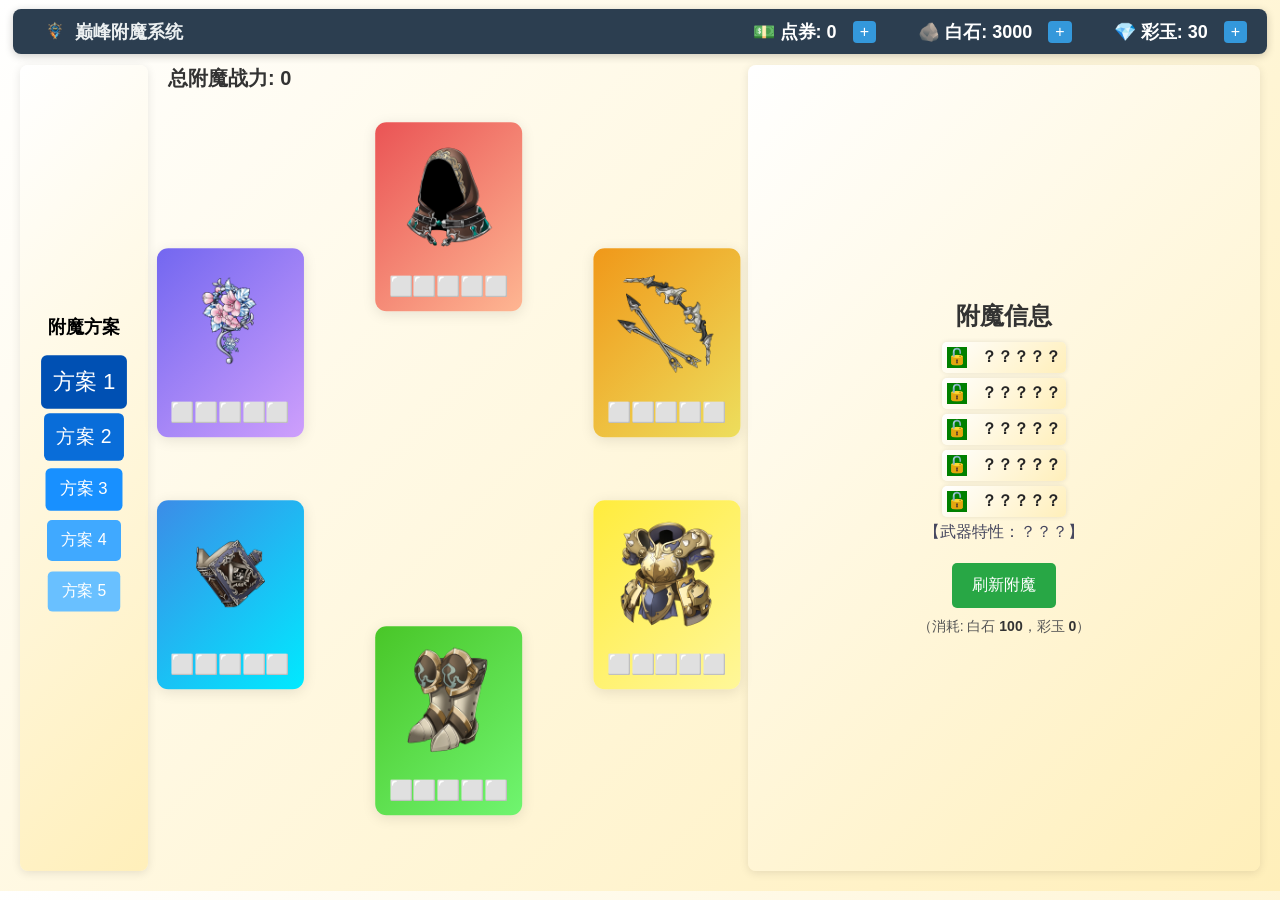
<file: index.html>
<!DOCTYPE html>
<html lang="zh">
<head>
    <meta charset="UTF-8">
    <meta name="viewport" content="width=device-width, initial-scale=1.0">
    <title>附魔战力系统</title>
    <link rel="icon" href="./favicon.ico" type="image/x-icon">
    <link rel="stylesheet" href="./assets/css/main.css">
</head>
<body>
<!-- 加载弹窗 -->
<div class="load-background" id="loadBackground"></div>
<div id="loadDiag" class="loader"></div>
<div id="loadDiag_info"></div>

    <!-- 顶侧栏 -->
    <div class="top-bar">
        <div class="title" onclick="showCustomDialog_setting()">
            <img src="./favicon.webp" alt="logo" class="title-logo">
            <span>巅峰附魔系统</span>
        </div>
        <!-- 点券、白石和彩玉数量 -->
        <div id="resources">
            <div>
                <span>💵&nbsp;点券: <span id="money">0</span></span>
                <button class="add-button" onclick="updateShop_money();openShop()">+</button>
            </div>
            &nbsp;&nbsp;&nbsp;&nbsp;&nbsp;
            <div>
                <span>🪨&nbsp;白石: <span id="whiteStone">0</span></span>
                <button class="add-button" onclick="updateShop_whiteStone();openShop()">+</button>
            </div>
            &nbsp;&nbsp;&nbsp;&nbsp;&nbsp;
            <div>
                <span>💎&nbsp;彩玉: <span id="colorGem">0</span></span>
                <button class="add-button" onclick="updateShop_colorGem();openShop()">+</button>
            </div>
        </div>
    </div>

    <!-- 主体区域 -->
    <div class="main-container">
        <!-- 左侧栏 -->
        <div id="leftBar" class="left-bar">
            <!-- 附魔方案 -->
            <div id="enchantment-options" class="section-title">方案</div>
            <ul>
                <li><button id="eo_1" class="eo-button" onclick="switchEnchant(1)">1</button></li>
                <li><button id="eo_2" class="eo-button" onclick="switchEnchant(2)">2</button></li>
                <li><button id="eo_3" class="eo-button" onclick="switchEnchant(3)">3</button></li>
                <li><button id="eo_4" class="eo-button" onclick="switchEnchant(4)">4</button></li>
                <li><button id="eo_5" class="eo-button" onclick="switchEnchant(5)">5</button></li>
            </ul>
        </div>

        <!-- 武器区域 -->
        <div class="weaponList-container">
            <!-- 总战力 -->
            <div id="totalBattlePower" onclick="showCustomDialog_info();">
                总附魔战力: <span id="totalPower">0</span>
            </div>
            <!-- 武器信息 -->
            <div id="weapon_list" class="weapon-list"></div>
        </div>

        <!-- 词条详情 -->
        <div id="entry-detail-container">
            <div class="attributes-info-container" id="attributesInfocontainer">
                <div id="enchantment-info">附魔信息</div>
                <div id="attribute-list">
                    <!-- 随机词条显示 -->
                </div>
                <div id="weaponValue" class="weaponValue"></div>
            </div>
            <div id="refreshButton-container">
                <button id="refreshButton" class="refreshButton" onclick="refreshEnchant_unchecked()">刷新附魔</button>
                <div id="refreshCost">
                    （消耗: 白石 <span id="whiteStoneCost">100</span>，彩玉 <span id="colorGemCost">0</span>）
                </div>
            </div>
        </div>
    </div>

<!-- 购买弹窗 -->
<div class="shop-background" id="shopBackground"></div>
<div class="shop" id="shop">
    <h2 id="shopTitle">选择购买白石的档次</h2><br>
    <!-- 井字格布局按钮 -->
    <div id="purchase-buttons" class="purchase-buttons"></div>
    <button class="closeShop-btn" onclick="closeShop()">关闭</button>
</div>

<!-- 资源不足 -->
<div id="customDialog_NotEnough" class="custom-dialog">
    <div class="custom-dialog-content">
        <h2 class="h2_NotEnough">
            <svg t="1733540037388" class="icon" viewBox="0 0 1024 1024" version="1.1" xmlns="http://www.w3.org/2000/svg"
                p-id="4530">
                <path
                    d="M827.392 195.584q65.536 65.536 97.792 147.456t32.256 167.936-32.256 167.936-97.792 147.456-147.456 98.304-167.936 32.768-168.448-32.768-147.968-98.304-98.304-147.456-32.768-167.936 32.768-167.936 98.304-147.456 147.968-97.792 168.448-32.256 167.936 32.256 147.456 97.792zM720.896 715.776q21.504-21.504 18.944-49.152t-24.064-49.152l-107.52-107.52 107.52-107.52q21.504-21.504 24.064-49.152t-18.944-49.152-51.712-21.504-51.712 21.504l-107.52 106.496-104.448-104.448q-21.504-20.48-49.152-23.04t-49.152 17.92q-21.504 21.504-21.504 52.224t21.504 52.224l104.448 104.448-104.448 104.448q-21.504 21.504-21.504 51.712t21.504 51.712 49.152 18.944 49.152-24.064l104.448-104.448 107.52 107.52q21.504 21.504 51.712 21.504t51.712-21.504z"
                    p-id="4531"></path>
            </svg>
            错误！
        </h2><br>
        <div id="p_NotEnough_container" class="p_container"><br>
            <p id="p_NotEnough"></p><br><br>
            <button id="confirmButton_NotEnough" class="confirmButton">确认</button>
        </div>

    </div>
</div>
<!-- 珍贵属性未锁定 -->
<div id="customDialog_unlock" class="custom-dialog">
    <div class="custom-dialog-content">
        <h2 class="h2_unlock">
            <svg t="1733489872556" class="icon" viewBox="0 0 1024 1024" version="1.1" xmlns="http://www.w3.org/2000/svg"
                p-id="4285">
                <path
                    d="M544 789.333333h105.173333a10.666667 10.666667 0 0 0 10.666667-10.666666v-0.362667l-3.232-94.304a32 32 0 0 1 14.293333-27.765333C750.933333 603.189333 800 513.792 800 416c0-159.061333-128.938667-288-288-288S224 256.938667 224 416c0 97.813333 49.098667 187.232 129.141333 240.266667a32 32 0 0 1 14.314667 25.578666l3.338667 97.184a10.666667 10.666667 0 0 0 10.666666 10.304H480V572.693333l-76.64-81.429333a32 32 0 0 1 46.613333-43.861333l63.36 67.328 72.693334-68.661334a32 32 0 0 1 43.946666 46.528L544 573.792V789.333333z m320-373.333333a351.530667 351.530667 0 0 1-142.826667 283.146667l2.634667 76.96A74.666667 74.666667 0 0 1 649.173333 853.333333h-267.733333a74.666667 74.666667 0 0 1-74.624-72.106666l-2.784-81.194667A351.541333 351.541333 0 0 1 160 416C160 221.6 317.6 64 512 64s352 157.6 352 352zM416 960a32 32 0 0 1 0-64h192a32 32 0 0 1 0 64H416z"
                    fill="#000000" p-id="4286"></path>
            </svg>
            提示！
        </h2><br>
        <div id="p_NotEnough_container" class="p_container"><br>
            <p id="p_unlock">珍贵属性未锁定，是否选择继续刷新？</p><br><br>
            <button id="confirmButton_unlock" class="confirmButton">确认</button>
            <button id="cancelButton_unlock" class="cancelButton">取消</button>
        </div>

    </div>
</div>

<!-- 设置 -->
<div id="customDialog_setting" class="custom-dialog">
    <div class="custom-dialog-content" style="color: whitesmoke;background: linear-gradient(135deg,#c2ffd8,#465efb);">
        <h2 class="h2_setting">

            设置：
        </h2><br>
        <div id="p_setting_container" class="p_container" style="background: linear-gradient(135deg, #1488cc, #2b32b2)">
            <div id="p_setting_content"><br>
                <div id="select_rarity_alert" class="p_setting_item">
                    <span>1. 选择提示锁定的稀有度：&nbsp;&nbsp;</span>
                </div><br>
                <div id="developer_code_div" class="p_setting_item">
                    <span>2. 开发者模式：&nbsp;&nbsp;</span>
                    <input type="text" id="developer_code_input" placeholder="Enter the developer code!">
                    <button id="developer_code_button" onclick="developer_code_button_click()">开启</button>
                </div><br>
                <div id="developer_mode" class="p_setting_item" style="display: none;">
                    <span>方案:&nbsp;&nbsp;<span id="span_scheme"></span>&nbsp;&nbsp;&nbsp;</span>
                    <span>武器:&nbsp;&nbsp;<span id="span_weapon"></span>&nbsp;&nbsp;&nbsp;</span>
                    <span>词条:&nbsp;&nbsp;<span id="span_entry"></span>&nbsp;&nbsp;&nbsp;</span>
                    <br><br>
                    <span>属性:&nbsp;&nbsp;<span id="span_attribute"></span>&nbsp;&nbsp;&nbsp;</span>
                    <span>评级:&nbsp;&nbsp;<span id="span_rank"></span>&nbsp;&nbsp;&nbsp;</span>
                    <br><br>
                </div>
            </div>
            <div id="p_setting_buttons">
                <button id="confirmButton_setting" class="confirmButton">确认</button>
                <button id="cancelButton_setting" class="cancelButton">取消</button>
            </div>
        </div>

    </div>
</div>

<!-- 附魔信息 -->
<div id="customDialog_info" class="custom-dialog">
    <div class="custom-dialog-content" style="color: black;background: linear-gradient(135deg,#ffefba,#ffffff);">
        <h2 class="h2_info">
            附魔信息
        </h2><br>
        <div id="p_info_container" class="p_container"
            style="color: blue;background: linear-gradient(135deg,#fffc00,#ffffff)">
            <br>
            <div id="div_info">
            </div>
            </p><br><br>
        </div>
        <button id="confirmButton_info" class="confirmButton">确认</button>

    </div>
</div>

    <script src="./assets/js/app-core.js"></script>
    <script src="./assets/js/dialogs.js"></script>
    <script src="./assets/js/shop.js"></script>
    <script src="./assets/js/developer.js"></script>
    <script src="./assets/js/assets.js"></script>
</body>
</html>
</file>
<file: assets/css/main.css>
/* ---- style block 1 ---- */
/* 基础样式 */
    * {
        margin: 0;
        padding: 0;
        box-sizing: border-box;
        -webkit-user-select: none;
    }

    body {
        font-family: Arial, sans-serif;
        margin: 0;
        padding: 0;
        box-sizing: border-box;
        background-color: #f4f4f9;
        background: linear-gradient(-45deg, #ffefba, #ffffff);
    }

    /* 主容器 */
    .main-container {
        display: flex;
        flex-direction: row;
        padding: 20px;
        gap: 20px;
        height: 94vh;
    }

    /* 武器区域 */
    .weaponList-container {
        flex-grow: 1;
        display: flex;
        flex-direction: column;
        gap: 20px;
    }

    /* 词条详情 */
    #entry-detail-container {
        display: flex;
        flex-direction: column;
        /* align-items: center; */
        justify-content: center;
        width: 40vw;
        background-color: #f9f9f9;
        padding: 20px;
        border-radius: 8px;
        box-shadow: 0 2px 10px rgba(0, 0, 0, 0.1);
        background: linear-gradient(-45deg, #ffefba, #ffffff);
    }

    #enchantment-info {
        font-size: x-large;
        font-weight: bold;
        margin-bottom: 5px;
        color: #333;
    }

    #weaponValue {
        margin-bottom: 20px;
    }

    #attribute-list .attribute-item {
        font-size: 16px;
        color: #555;
        margin-bottom: 8px;
    }

    /* 顶侧栏容器 */
    .top-bar {
        display: flex;
        justify-content: space-between;
        align-items: center;
        padding: 10px 20px;
        background-color: #2c3e50;
        color: white;
        border-radius: 8px;
        box-shadow: 0 2px 8px rgba(0, 0, 0, 0.2);
        height: 5vh;
        transform: translateY(1vh);
        margin-left: 1vw;
        margin-right: 1vw;
    }

    .section-title {
        font-size: 18px;
        margin-bottom: 10px;
        text-align: center;
    }

    .attributes-info-container {
        display: flex;
        flex-direction: column;
        align-items: center;
    }

    .attributes {
        font-weight: bold;
    }

    .attribute {
        display: flex;
        justify-content: space-between;
        white-space: nowrap;
        justify-content: flex-start;
        margin: 5px 0;
        padding: 5px;
        background-color: #fff;
        border-radius: 5px;
        box-shadow: 0 0 5px rgba(0, 0, 0, 0.1);
        background: linear-gradient(-45deg, #ffefba, #ffffff);
    }

    .weaponValue {
        color: #45465e;
    }

    .locked {
        color: red;
    }

/* ---- style block 2 ---- */
.top-bar .title {
        font-size: 18px;
        font-weight: bold;
        color: #ecf0f1;
        padding-left: 10px;
        display: inline-flex;
        align-items: center;
        gap: 8px;
    }

    .top-bar .title .title-logo {
        width: 24px;
        height: 24px;
        object-fit: contain;
    }

    .top-bar #resources {
        display: flex;
        align-items: center;
    }

    /* 白石和彩玉数量容器 */
    .top-bar div {
        display: flex;
        align-items: center;
        font-size: 16px;
    }

    /* 数字显示样式 */
    .top-bar span {
        font-weight: bold;
        font-size: 18px;
        margin-right: 8px;
    }

    /* add-button按钮样式 */
    .add-button {
        background-color: #3498db;
        border: none;
        color: white;
        cursor: pointer;
        transition: background-color 0.3s, transform 0.2s;
        padding: 2px 7px;
        font-size: 16px;
        border-radius: 4px;
    }



    .add-button:hover {
        background-color: #2980b9;
        transform: translateY(-2px);
    }

    .add-button:active {
        background-color: #1c5986;
        transform: translateY(0);
    }

    /* 白石和彩玉间距 */
    .top-bar div+div {
        margin-left: 20px;
    }

    /* 移动设备 */
    @media (max-height: 450px) {

        #totalBattlePower {
            font-size: smaller !important;
        }

        .add,
        .subtract {
            font-size: small !important;
        }

        .attribute {
            font-size: smaller;
        }

        .weaponValue {
            font-size: smaller;
        }

        #weaponValue {
            margin-bottom: 10px;
        }

        .custom-dialog-content {
            transform: scale(0.8);
        }

        .add-button {
            padding: 1px 4px;
            font-size: 10px;
            border-radius: 3px;
        }

        .top-bar .title {
            font-size: 14px;
        }

        .top-bar span {
            font-size: 12px;
        }

        #enchantment-info {
            font-size: medium;
        }

        #refreshButton {
            padding: 8px 12px !important;
            font-size: 14px !important;
        }

        #refreshCost {
            font-size: 12px !important;
        }
    }

/* ---- style block 3 ---- */
/* 左侧栏样式 */
    .left-bar {
        display: flex;
        flex-direction: column;
        align-items: center;
        justify-content: center;
        white-space: nowrap;
        width: 10vw;
        background-color: #f4f4f4;
        padding: 20px;
        border-radius: 8px;
        box-shadow: 0 2px 10px rgba(0, 0, 0, 0.1);
        background: linear-gradient(-45deg, #ffefba, #ffffff);
    }

    .left-bar .section-title {
        font-size: 18px;
        font-weight: bold;
        margin-bottom: 10px;
    }

    .left-bar ul {
        list-style-type: none;
    }

    .left-bar ul li {
        margin: 10px 0;
    }

    .left-bar .eo-button {
        width: 100%;
        padding: 10px;
        color: white;
        border: none;
        border-radius: 5px;
        cursor: pointer;
        font-weight: weight;
        transition: transform 0.5s ease, opacity 0.5s ease, background-color 0.5s ease, font-size 0.5s ease;
    }

/* ---- style block 4 ---- */
/* 总战力 */
    #totalBattlePower {
        font-size: 20px;
        font-weight: bold;
        color: #333;
        margin-bottom: 20px;
    }

    .change-text {
        position: absolute;
        font-size: 18px;
        font-weight: bold;
        transition: transform 0.5s ease-out;
        z-index: 10;
    }

    .add,
    .subtract {
        font-size: 24px;
    }

    .add {
        color: #fa541c;
        animation: floatUp 1s ease-out forwards;
    }

    .subtract {
        color: #8c8c8c;
        animation: floatDown 1s ease-out forwards;
    }

    @keyframes floatUp {
        0% {
            transform: translateY(0);
            opacity: 1;
        }

        100% {
            transform: translateY(-30px);
            opacity: 0;
        }
    }

    @keyframes floatDown {
        0% {
            transform: translateY(0);
            opacity: 1;
        }

        100% {
            transform: translateY(30px);
            opacity: 0;
        }
    }

/* ---- style block 5 ---- */
/* 武器区域 */
    .weaponList-container {
        position: relative;
    }

    /* 武器列表 */
    .weapon-list {
        position: absolute;
        top: 50%;
        left: 50%;
        transform: translate(-50%, -50%);
        display: flex;
        justify-content: center;
        align-items: center;
    }

    /* 每个武器项的样式 */
    .weapon-item {
        position: absolute;
        text-align: center;
        padding: 10px;
        background-color: #fafafa;
        border-radius: 8px;
        box-shadow: 0 2px 10px rgba(0, 0, 0, 0.1);
        cursor: pointer;
        transition: transform 0.3s;
    }

    .weapon-item.active {
        transform: scale(1.2) !important;
    }

    .img_div {
        position: relative;
        margin: auto;
    }

    .Img_active {
        --colorA: #b78eff;

        &::before,
        &::after {
            content: "";
            position: absolute;
            top: 0;
            left: 0;
            bottom: 0;
            right: 0;
            border-radius: 50%;
            border-top: 2px solid #fff;
            filter:
                drop-shadow(0 0 2px var(--colorA)) drop-shadow(0 0 5px var(--colorA)) drop-shadow(0 0 10px var(--colorA)) drop-shadow(0 0 20px var(--colorA));
            animation: rotate 3s infinite linear;
        }

        &::after {
            --colorA: #ffec41;
            animation-delay: -1.5s;
        }
    }

    @keyframes rotate {
        100% {
            transform: rotate(360deg);
        }
    }

    .weaponPNG {
        width: 100%;
        height: auto;
        border-radius: 50%;
        /* border: 3px solid #595959; */
        object-fit: cover;
    }


    .weapon-item .stats {
        margin-top: 10px;
        font-size: 14px;
        color: #555;
        white-space: nowrap;
        transition: transform 0.3s ease, opacity 0.3s ease, background-color 0.3s ease;
    }

    /* 武器按六边形分布 */
    .weapon-item:nth-child(1) {
        background: linear-gradient(135deg, #ea5455, #feb692);
        transform: rotate(0deg) translate(0, -180px) rotate(0deg);
    }

    .weapon-item:nth-child(2) {
        background: linear-gradient(135deg, #f09819, #edde5d);
        transform: rotate(60deg) translate(0, -180px) rotate(-60deg);
    }

    .weapon-item:nth-child(3) {
        background: linear-gradient(135deg, #ffec3d, #fff799);
        transform: rotate(120deg) translate(0, -180px) rotate(-120deg);
    }

    .weapon-item:nth-child(4) {
        background: linear-gradient(135deg, #49c628, #70f570);
        transform: rotate(180deg) translate(0, -180px) rotate(-180deg);
    }

    .weapon-item:nth-child(5) {
        background: linear-gradient(135deg, #3c8ce7, #00eaff);
        transform: rotate(240deg) translate(0, -180px) rotate(-240deg);
    }

    .weapon-item:nth-child(6) {
        background: linear-gradient(135deg, #7367f0, #ce9ffc);
        transform: rotate(300deg) translate(0, -180px) rotate(-300deg);
    }

/* ---- style block 6 ---- */
/* 刷新按钮 */
    #refreshButton-container {
        display: flex;
        flex-direction: column;
        align-items: center;
    }

    #refreshButton {
        padding: 12px 20px;
        font-size: 16px;
        background-color: #28a745;
        color: white;
        border: none;
        border-radius: 5px;
        cursor: pointer;
        transition: background-color 0.3s;
        margin-bottom: 10px;
    }

    /* 激活状态样式 */
    #refreshButton:active {
        background-color: #218838;
    }

    /* 禁用状态样式 */
    #refreshButton:disabled {
        background-color: #b1d5c8;
        color: #6b798e;
        cursor: not-allowed;
        border: 1px solid #ccc;
    }

    #refreshCost {
        font-size: 14px;
        color: #555;
    }

    #refreshCost.disabled {
        text-decoration: line-through;
    }

    #refreshCost span {
        font-weight: bold;
        color: #333;
    }

/* ---- style block 7 ---- */
.lock-status {
        cursor: pointer;
    }

    /* 放大效果 */
    .expand {
        transform: scale(1.2);
        opacity: 0.8;
    }

    .blink {
        animation: blink 0.3s infinite;
    }

    /* 闪烁效果 */
    @keyframes blink {
        0% {
            opacity: 1;
        }

        50% {
            opacity: 0;
        }

        100% {
            opacity: 1;
        }
    }

    /* 背景闪烁效果 */
    .dark {
        animation: blinkBackground 0.3s infinite;
    }

    @keyframes blinkBackground {
        /* 0% {
            background-color: #f0f0f0;
        }
        50% {
            background-color: #dcdcdc;
        }
        100% {
            background-color: #f0f0f0;
        }  */
    }

/* ---- style block 8 ---- */
/* 弹窗的背景遮罩层 */
    .shop-background {
        display: none;
        position: fixed;
        top: 0;
        left: 0;
        right: 0;
        bottom: 0;
        background-color: rgba(0, 0, 0, 0.7);
        z-index: 99;
        transition: background-color 0.5s ease-in-out;
    }

    /* 弹窗样式 */
    .shop {
        display: none;
        position: fixed;
        top: 50%;
        left: 50%;
        transform: translate(-50%, -50%);
        padding: 40px;
        background: linear-gradient(145deg, #4b6cb7, #182848);
        border-radius: 20px;
        box-shadow: 0 15px 30px rgba(0, 0, 0, 0.3);
        z-index: 100;
        max-width: 500px;
        width: 100%;
        text-align: center;
        color: white;
        font-size: 18px;
        box-sizing: border-box;
        transition: all 0.4s ease-out;
        overflow-y: auto;
    }

    .purchase-popup h3 {
        font-size: 28px;
        margin-bottom: 20px;
        font-weight: bold;
        letter-spacing: 1px;
    }

    .purchase-buttons {
        display: grid;
        grid-template-columns: repeat(3, 1fr);
        gap: 20px;
        margin-bottom: 20px;
    }

    .purchase-buttons button {
        padding: 15px;
        font-size: 16px;
        background: linear-gradient(145deg, #ff6a00, #d40000);
        color: white;
        border: none;
        border-radius: 12px;
        cursor: pointer;
        transition: all 0.3s ease;
        box-shadow: 0 8px 15px rgba(0, 0, 0, 0.2);
    }

    .purchase-buttons button:hover {
        transform: translateY(-5px);
        box-shadow: 0 12px 25px rgba(0, 0, 0, 0.3);
    }

    /* 关闭按钮 */
    .closeShop-btn {
        background: linear-gradient(135deg, #2afadf, #4c83ff);
        font-size: 18px;
        padding: 10px 20px;
        border-radius: 8px;
        cursor: pointer;
        border: none;
        transition: background-color 0.3s ease, transform 0.3s ease;
    }

    .closeShop-btn:hover {
        background: linear-gradient(135deg, #fff720, #2afadf);
        transform: translateY(-2px);
    }

    @media (max-height: 450px) {
        .shop {
            padding: 20px;
            border-radius: 10px;
            max-height: 80vh;
            width: 100%;
            font-size: 12px;
        }

        .purchase-popup h3 {
            font-size: 14px;
            margin-bottom: 20px;
        }

        .purchase-buttons {
            gap: 20px;
            margin-bottom: 20px;
        }

        .purchase-buttons button {
            padding: 15px;
            font-size: 12px;
            border-radius: 12px;
        }

        .closeShop-btn {
            font-size: 12px;
            padding: 10px 20px;
            border-radius: 8px;
        }
    }

/* ---- style block 9 ---- */
h2 svg {
        width: 1em;
        height: 1em;
        margin-bottom: 10px;
        vertical-align: middle;
    }

    .custom-dialog-content .h2_NotEnough {
        text-align: left;
        color: red;
    }

    .custom-dialog-content .h2_unlock {
        text-align: left;
        color: blue;
    }

    .custom-dialog-content .h2_setting {
        text-align: left;
        text-shadow: 1px 1px 0px rgba(0, 0, 0, 0.7),
            /* 上右阴影 */
            -1px -1px 0px rgba(0, 0, 0, 0.7),
            /* 下左阴影 */
            1px -1px 0px rgba(0, 0, 0, 0.7),
            /* 上左阴影 */
            -1px 1px 0px rgba(0, 0, 0, 0.7)
    }

    /* 对话框的背景遮罩 */
    .custom-dialog {
        display: none;
        /* 初始时隐藏 */
        position: fixed;
        top: 0;
        left: 0;
        width: 100%;
        height: 100%;
        background: rgba(0, 0, 0, 0.5);
        justify-content: center;
        align-items: center;
        z-index: 200;
    }

    /* 对话框内容 */
    .custom-dialog-content {
        background: linear-gradient(135deg, #fce38a, #f38181);
        padding: 20px;
        border-radius: 8px;
        text-align: center;
        box-shadow: 0 0 10px rgba(0, 0, 0, 0.2);
    }

    .button {
        padding: 5px 10px;
        cursor: pointer;
    }

    .button:active {
        background-color: #ddd;
    }

    .confirmButton,
    .cancelButton {
        margin: 10px;
        padding: 10px 20px;
        font-size: 16px;
        font-weight: bold;
        cursor: pointer;
        border: none;
        border-radius: 5px;
    }

    .p_container {
        font-weight: bold;
        background: linear-gradient(135deg, #ffeeee, #ddefbb);
        padding: 15px 30px;
        border-radius: 12px;
        text-align: center;
        box-shadow: 0 4px 6px rgba(0, 0, 0, 0.1);
    }

    /* 自定义滚动条样式 */
    .p_container::-webkit-scrollbar {
        width: 12px;
        height: 12px;
    }

    /* 滚动条的滑块（抓手） */
    .p_container::-webkit-scrollbar-thumb {
        background-color: rgba(0, 0, 0, 0.2);
        border-radius: 6px;
        transition: background-color 0.3s ease;
    }

    /* 滚动条滑块在悬停时的效果 */
    .p_container::-webkit-scrollbar-thumb:hover {
        background-color: rgba(0, 0, 0, 0.4);
    }

    /* 滚动条轨道 */
    .p_container::-webkit-scrollbar-track {
        background-color: rgba(0, 0, 0, 0.1);
        border-radius: 6px;
    }

    /* 横向滚动条的样式 */
    .p_container::-webkit-scrollbar-horizontal {
        height: 12px;
    }

    .p_container::-webkit-scrollbar-thumb:horizontal {
        background-color: rgba(0, 0, 0, 0.3);
    }


    /* 确认按钮 */
    .confirmButton {
        background: linear-gradient(135deg, #81fbb8, #28c76f);
        color: black;
    }

    /* 取消按钮 */
    .cancelButton {
        background: linear-gradient(135deg, #fe8c00, #f83600);
        color: black;
    }

    .confirmButton:hover,
    .cancelButton:hover {
        transform: translateY(-2px);
    }

    #p_info_container {
        max-height: 40vh;
        overflow-y: auto;
        padding: 10px;
        border-radius: 8px;
        margin-bottom: 10px;
    }

    .info-item {
        text-align: left;
    }

/* ---- style block 10 ---- */
/* 输入框样式 */
    #developer_code_input {
        width: 250px;
        padding: 10px;
        font-size: 16px;
        border: 2px solid #ccc;
        border-radius: 5px;
        margin-right: 10px;
        text-align: center;
        transition: all 0.3s ease;
    }

    #developer_code_input:focus {
        border-color: #007bff;
        box-shadow: 0 0 8px rgba(0, 123, 255, 0.5);
        outline: none;
    }

    /* 定制词条按钮样式 */
    #developer_code_button {
        padding: 10px 20px;
        font-size: 16px;
        background-color: #007bff;
        color: white;
        border: none;
        border-radius: 5px;
        cursor: pointer;
        position: relative;
        overflow: hidden;
        transition: background-color 0.3s ease, transform 0.3s ease;
        display: inline-block;
    }

    /* 按钮按下时的效果 */
    #developer_code_button:active {
        background-color: #004085;
        transform: scale(0.95);
    }

    /* 按钮聚焦时去除轮廓 */
    #developer_code_button:focus {
        outline: none;
    }

    /* 流光效果的背景动画 */
    @keyframes glowing {
        0% {
            background-position: 100%;
        }

        100% {
            background-position: -100%;
        }
    }

    /* 流光效果的样式，默认不显示 */
    #developer_code_button.glowing {
        background: linear-gradient(90deg, #03a9f4, #f441a5, #ffeb3b, #03a9f4);
        background-size: 400% 100%;
        animation: glowing 2s linear infinite;
        box-shadow: 0 0 15px rgba(0, 0, 0, 0.2);
    }



    #p_setting_container {
        height: 250px;
        width: 500px;
        overflow: auto;
    }

    .p_setting_item {
        white-space: nowrap;
        display: flex;
        align-items: center;
        text-align: center;
    }

    /* 矩形选择框 */
    .selector_rectangle {
        width: 15%;
        max-height: 100px;
        padding: 10px;
        border-radius: 5px;
        border: 1px solid #ddd;
        font-size: 16px;
        background-color: #fff;
        color: #333;
        cursor: pointer;
        box-shadow: 0 2px 5px rgba(0, 0, 0, 0.1);
        transition: border 0.3s, box-shadow 0.3s;
    }

    .selector_rectangle:focus {
        border: 1px solid #1890ff;
        box-shadow: 0 0 8px rgba(24, 144, 255, 0.4);
        outline: none;
    }

    .selector_rectangle option:checked {
        background-color: #d0e0ff;
    }

    .selector_rectangle option {
        padding: 10px;
        font-size: 18px;
        text-align: center;
        background-color: #fff;
        color: #333;
        transition: background-color 0.3s;
    }

    .selector_rectangle option:hover {
        background-color: #f0f0f0;
    }

    /* 圆形选择框 */
    .selector_circle {
        cursor: pointer;
        width: 30px;
        height: 30px;
        padding: 0;
        font-size: 16px;
        text-align: center;
        border-radius: 50%;
        border: 1px solid #ccc;
        background-color: #f9f9f9;
        color: #333;
        box-shadow: 0 2px 4px rgba(0, 0, 0, 0.1);
        appearance: none;
        transition: border-color 0.3s ease, background-color 0.3s ease, transform 0.2s ease;
    }

    .selector_circle:hover {
        background-color: #f1f1f1;
        border-color: #888;
        transform: scale(1.1);
    }

    .selector_circle:focus {
        outline: none;
        border-color: #007bff;
        background-color: #e6f0ff;
        transform: scale(1.05);
    }

    .selector_circle:active {
        background-color: #e0e0e0;
        transform: scale(0.95);
    }

    .selector_circle option:checked {
        background-color: #d0e0ff;
    }

/* ---- style block 11 ---- */
/* 加载界面 */
    .load-background {
        display: none;
        position: fixed;
        top: 0;
        left: 0;
        right: 0;
        bottom: 0;
        background-color: rgba(0, 0, 0, 0.7);
        z-index: 99;
    }

    #load-background {
        animation: fadeOut 1s ease-out forwards;
    }

    #load-background.hidden {
        display: none;
    }

    .loader {
        display: none;
        width: 48px;
        height: 48px;
        margin: auto;
        position: relative;
        z-index: 100;
        position: fixed;
        top: 50%;
        left: 50%;
        transform: translate(-50%, -50%);
    }

    .loader:before {
        content: '';
        width: 48px;
        height: 5px;
        background: #f0808050;
        position: absolute;
        top: 60px;
        left: 0;
        border-radius: 50%;
        animation: shadow324 0.5s linear infinite;
    }

    .loader:after {
        content: '';
        width: 100%;
        height: 100%;
        background: #f08080;
        position: absolute;
        top: 0;
        left: 0;
        border-radius: 4px;
        animation: jump7456 0.5s linear infinite;
    }

    #loadDiag_info {
        display: none;
        position: fixed;
        margin-top: 3vh;
        top: 60%;
        left: 50%;
        transform: translateX(-50%);
        color: white;
        font-size: 18px;
        font-family: Arial, sans-serif;
        z-index: 101;
    }

    #loadDiag_info::after {
        content: '加载中';
        animation: loadingText 1.5s steps(3) infinite;
    }

    @keyframes loadingText {
        0% {
            content: '加载中.';
        }

        33% {
            content: '加载中..';
        }

        66% {
            content: '加载中...';
        }

        100% {
            content: '加载中.';
        }
    }

    @keyframes jump7456 {
        15% {
            border-bottom-right-radius: 3px;
        }

        25% {
            transform: translateY(9px) rotate(22.5deg);
        }

        50% {
            transform: translateY(18px) scale(1, .9) rotate(45deg);
            border-bottom-right-radius: 40px;
        }

        75% {
            transform: translateY(9px) rotate(67.5deg);
        }

        100% {
            transform: translateY(0) rotate(90deg);
        }
    }

    @keyframes shadow324 {

        0%,
        100% {
            transform: scale(1, 1);
        }

        50% {
            transform: scale(1.2, 1);
        }
    }

    @keyframes fadeOut {
        0% {
            opacity: 1;
            transform: scale(1);
        }

        100% {
            opacity: 0;
            transform: scale(0.5);
        }
    }
</file>
